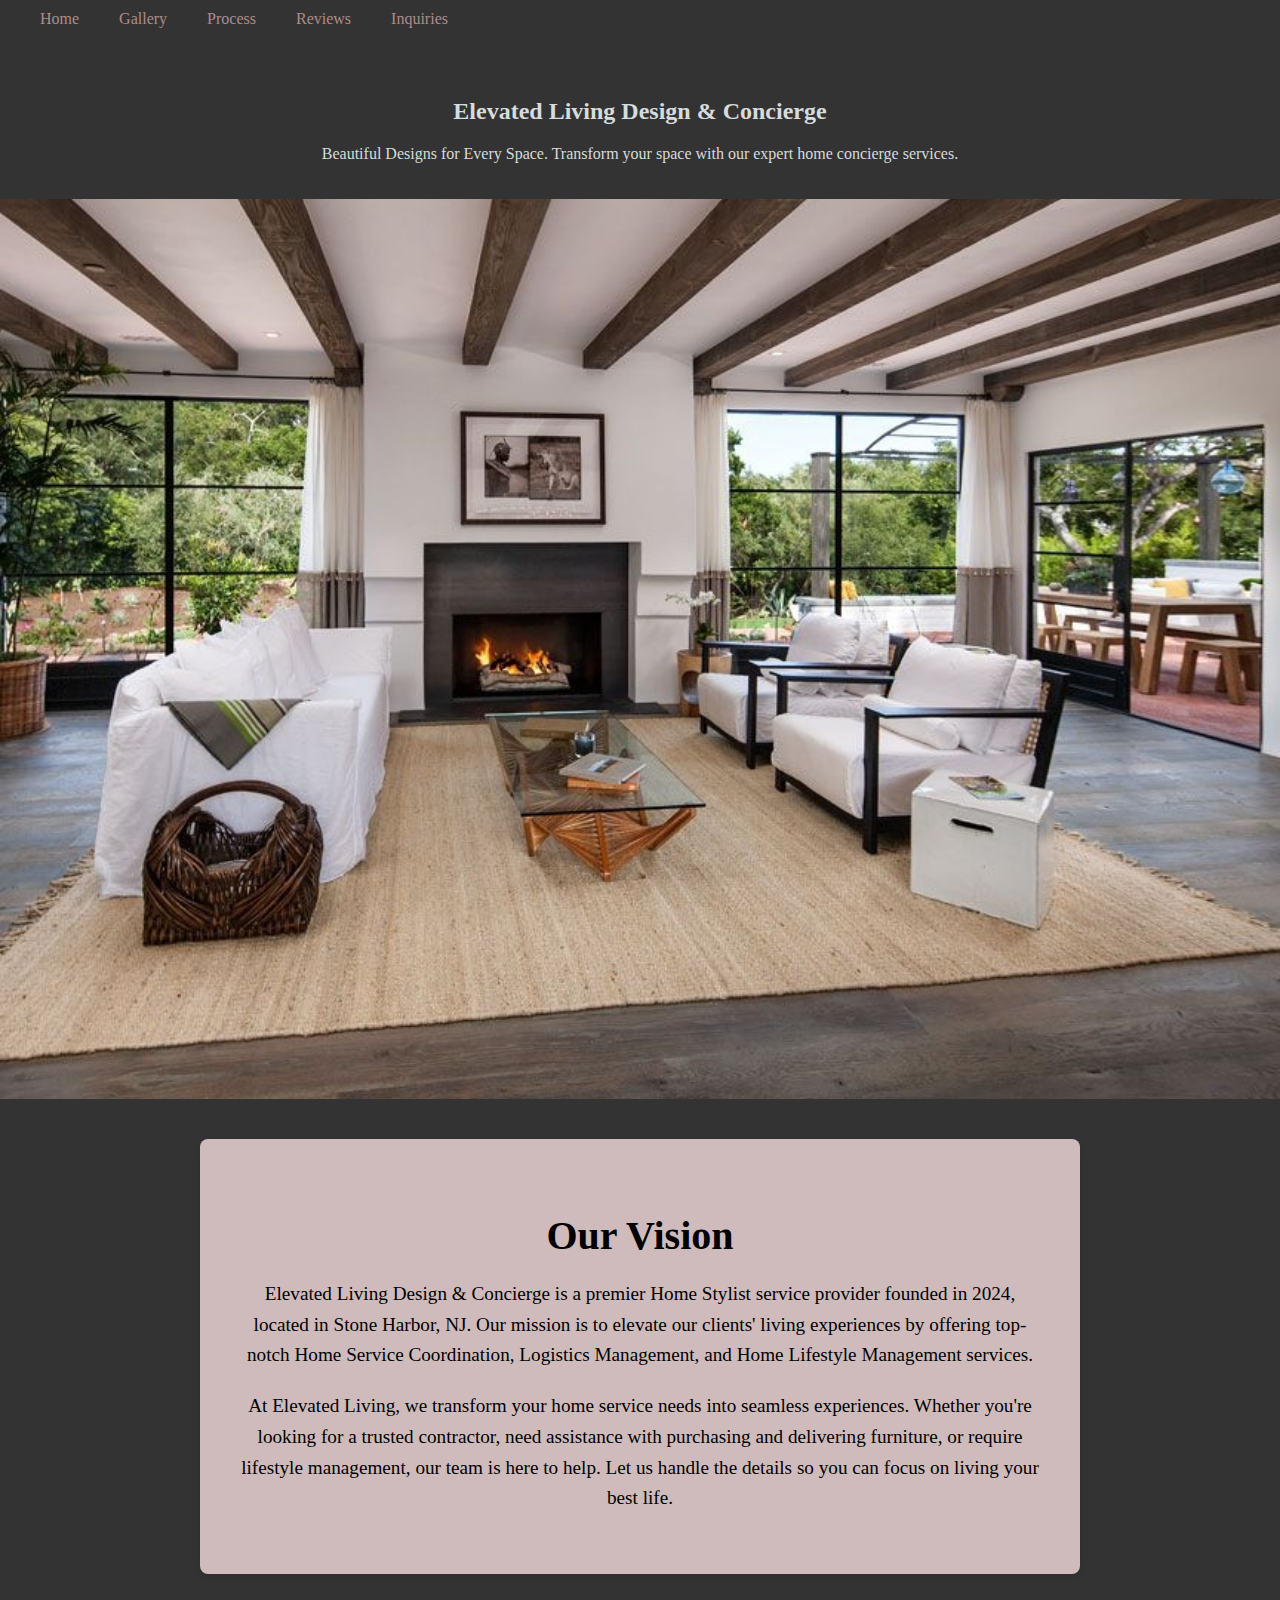
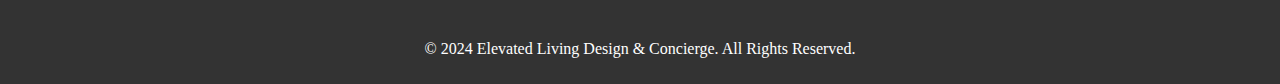
<file: index.html>
<!DOCTYPE html>
<html lang="en">
<head>
    <meta charset="UTF-8">
    <meta name="viewport" content="width=device-width, initial-scale=1.0">
    <title>Elevated Living Design & Concierge</title>
    <link rel="stylesheet" href="css/styles.css">
</head>
<body>
    <header>
        
        
        <!-- Desktop Navigation -->
        <nav class="desktop-nav">
            <ul>
                <li><a href="index.html">Home</a></li>
                <li><a href="gallery.html">Gallery</a></li>
                <li><a href="process.html">Process</a></li>
                <li><a href="reviews.html">Reviews</a></li>
                <li><a href="contact.html">Inquiries</a></li>
            </ul>
        </nav>
        
    
    </header>
    
    


    <div class="main-content">  
        <section class="landing">
            <h2>Elevated Living Design & Concierge</h2>
            <p>Beautiful Designs for Every Space. Transform your space with our expert home concierge services.</p>
        </section>
        <!-- Image Section -->
        <section class="image-section">
            <img src="images/Contemporary-Hacienda-by-Becker-Studios-With-images-Ranch-....jpg" alt="Elegant Home Interior">
        </section>
        
        <!-- Mission Section -->
        <section class="vision-container">
            <div class="vision-content">
                <h2>Our Vision</h2>
                <p>Elevated Living Design & Concierge is a premier Home Stylist service provider founded in 2024, located in Stone Harbor, NJ. Our mission is to elevate our clients' living experiences by offering top-notch Home Service Coordination, Logistics Management, and Home Lifestyle Management services.</p>
                <p>At Elevated Living, we transform your home service needs into seamless experiences. Whether you're looking for a trusted contractor, need assistance with purchasing and delivering furniture, or require lifestyle management, our team is here to help. Let us handle the details so you can focus on living your best life.</p>
            </div>
        </section>
    </div>

    <footer>
        <p>&copy; 2024 Elevated Living Design & Concierge. All Rights Reserved.</p>
    </footer>
    <script src="js/script.js"></script>

</body>
</html>
</file>
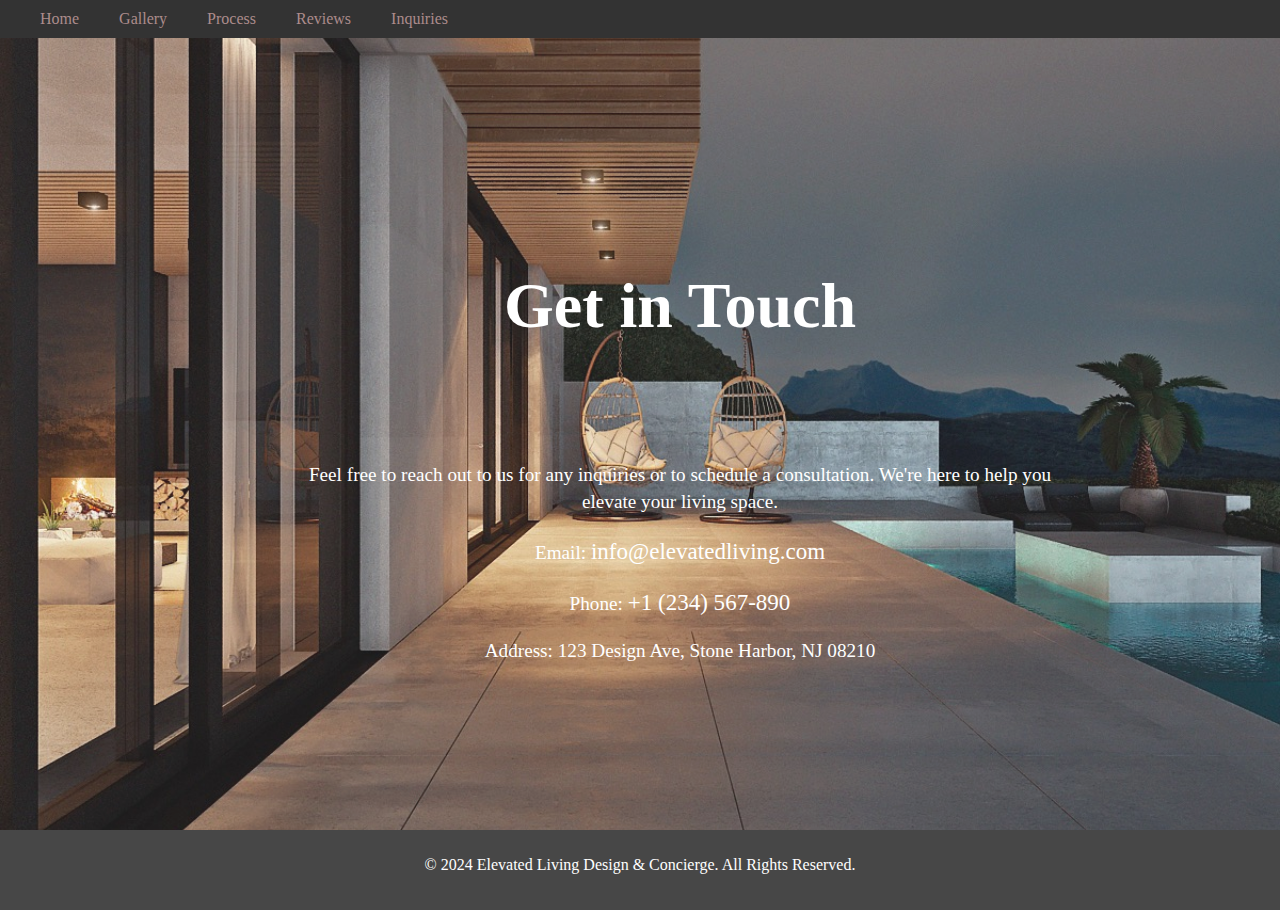
<file: contact.html>
<!DOCTYPE html>
<html lang="en">
<head>
    <meta charset="UTF-8">
    <meta name="viewport" content="width=device-width, initial-scale=1.0">
    <title>Contact - Elevated Living Design & Concierge</title>
    <link rel="stylesheet" href="css/styles.css">
</head>
<body>
    <header>
        
        
        <!-- Desktop Navigation -->
        <nav class="desktop-nav">
            <ul>
                <li><a href="index.html">Home</a></li>
                <li><a href="gallery.html">Gallery</a></li>
                <li><a href="process.html">Process</a></li>
                <li><a href="reviews.html">Reviews</a></li>
                <li><a href="contact.html">Inquiries</a></li>
            </ul>
        </nav>
    
        
    </header>

    <section class="contact-page">
        <div class="contact-info">
            <div class="contact-title">
                <h2>Get in Touch</h2>
            </div>
            <div class="contact-info-content">
                <p>Feel free to reach out to us for any inquiries or to schedule a consultation. We're here to help you elevate your living space.</p>
                <p>Email: <a href="mailto:info@elevatedliving.com">info@elevatedliving.com</a></p>
                <p>Phone: <a href="tel:+1234567890">+1 (234) 567-890</a></p>
                <p>Address: 123 Design Ave, Stone Harbor, NJ 08210</p>
            </div>
        </div>
    </section>

    <footer>
        <p>&copy; 2024 Elevated Living Design & Concierge. All Rights Reserved.</p>
    </footer>
    <script src="js/script.js"></script>
</body>
</html>
</file>
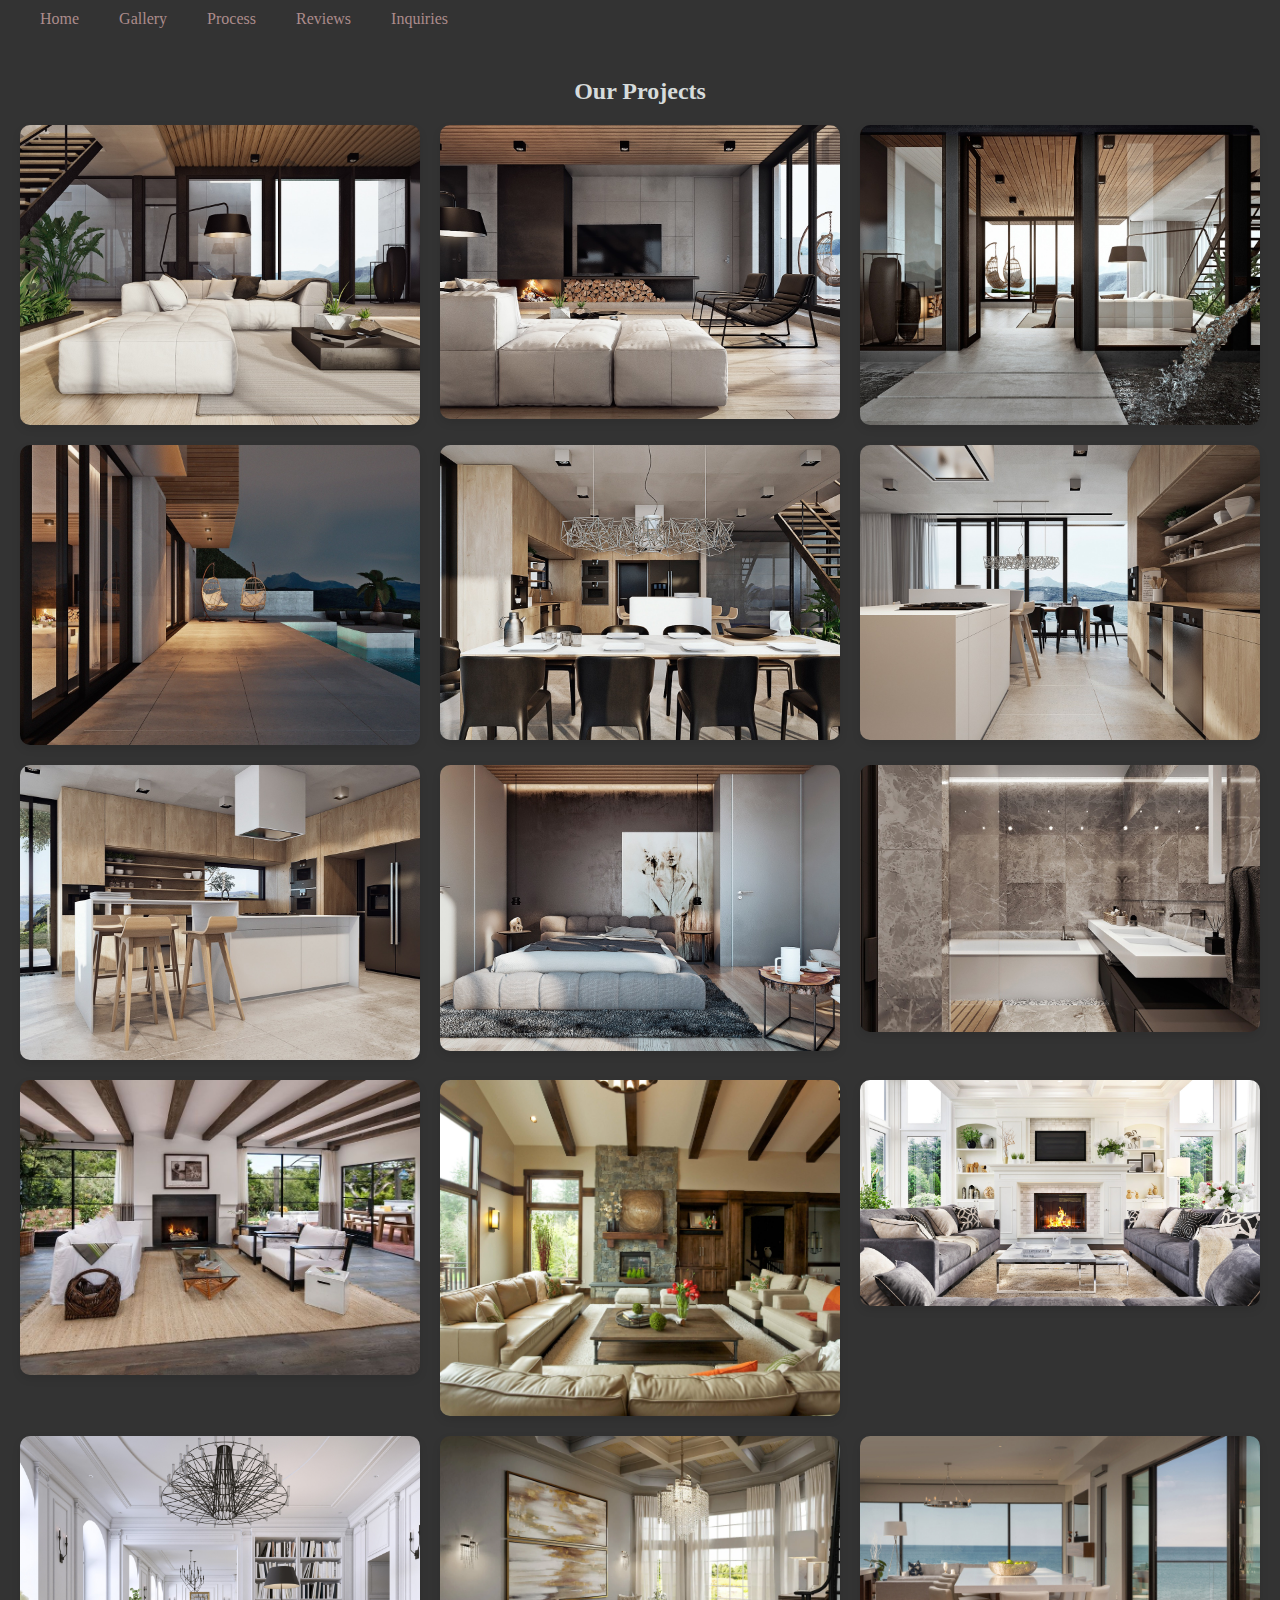
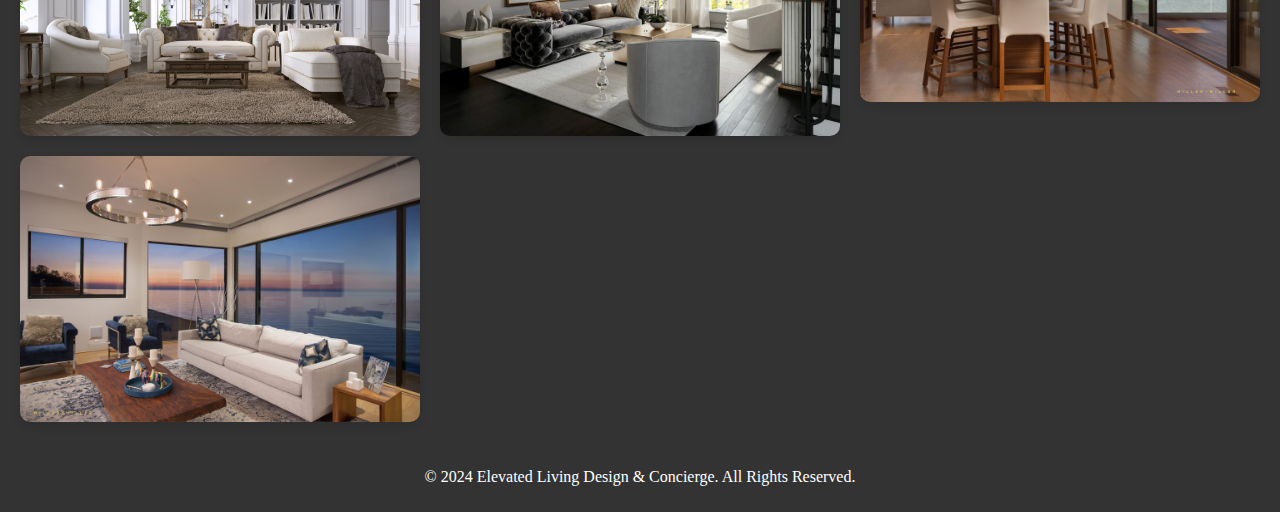
<file: gallery.html>
<!DOCTYPE html>
<html lang="en">
<head>
    <meta charset="UTF-8">
    <meta name="viewport" content="width=device-width, initial-scale=1.0">
    <title>Gallery</title>
    <link rel="stylesheet" href="css/styles.css">
</head>
<body>
    <header>
        
        
        <!-- Desktop Navigation -->
        <nav class="desktop-nav">
            <ul>
                <li><a href="index.html">Home</a></li>
                <li><a href="gallery.html">Gallery</a></li>
                <li><a href="process.html">Process</a></li>
                <li><a href="reviews.html">Reviews</a></li>
                <li><a href="contact.html">Inquiries</a></li>
            </ul>
        </nav>
    
       
    </header>

    <section class="gallery">
        <h2>Our Projects</h2>
        <div class="gallery-grid">
           
            
            
            <img src="images/Angelina-Alekseeva1.jpeg" alt="Image 2">
            <img src="images/Angelina-Alekseeva2.jpeg" alt="Image 2">
            <img src="images/Angelina-Alekseeva3.jpeg" alt="Image 2">
            <img src="images/Angelina-Alekseeva4.jpeg" alt="Image 2">
            <img src="images/Angelina-Alekseeva5.jpeg" alt="Image 2">
            <img src="images/Angelina-Alekseeva6.jpeg" alt="Image 2">
            <img src="images/Angelina-Alekseeva7.jpeg" alt="Image 2">
            <img src="images/Angelina-Alekseeva8.jpeg" alt="Image 2">
            <img src="images/Angelina-Alekseeva10.jpeg" alt="Image 2">
            <img src="images/Contemporary-Hacienda-by-Becker-Studios-With-images-Ranch-....jpg" alt="Image 2">
            
            <img src="images/image2.jpeg" alt="Image 2">
            <img src="images/Luxurious-interior-design-living-room-and-fireplace-in-a-beautiful-house-scaled.jpeg" alt="Image 2">
            <img src="images/luxurious-interior-design-scaled.jpeg" alt="Image 2">
            <img src="images/Luxury-Room-Interior.webp" alt="Image 2">
            <img src="images/modern-dining-room-lake-house.jpeg" alt="Image 2">
            <img src="images/south-haven-custom-home-interiors.jpeg" alt="Image 2">
            
            
          
        </div>
    </section>

    <footer>
        <p>&copy; 2024 Elevated Living Design & Concierge. All Rights Reserved.</p>
    </footer>
    <script src="js/script.js"></script>
</body>
</html>
</file>
<file: css/styles.css>
/* Global styles */
html, body {
    margin: 0;
    padding: 0;
    height: 100%; 
}

body {
    display: flex;
    flex-direction: column;
    min-height: 100vh;
    font-family: 'Copperplate', serif;
    background-color: #333;
    box-sizing: border-box;
}

header, footer {
    flex-shrink: 0; 
}

.main-content {
    position: relative;
    flex: 1;
    z-index: 2;
}

footer {
    margin-top: auto;
    background-color: #333;
    color: white;
    text-align: center;
    padding: 10px 0;
    width: 100%;
}

/* Header and Navigation */
header {
    background: #333;
    color: rgb(172, 140, 140);
    padding: 10px 20px;
    display: flex;
    justify-content: space-between;
    align-items: center;
}

header h1 {
    margin: 0;
    font-size: 1.8em;
}

nav ul {
    list-style: none;
    padding: 0;
    margin: 0;
    display: flex;
}

nav li {
    margin: 0 10px;
}

nav a {
    color: rgb(172, 140, 140);
    text-decoration: none;
    font-size: 1em;
    padding: 5px 10px;
}

nav a:hover {
    background: #555;
    border-radius: 4px;
}

/* Mobile Styles */
@media only screen and (max-width: 768px) {
    header {
        padding: 5px 10px;
        flex-direction: row;
        justify-content: space-between;
        height: auto;
    }

    nav ul {
        flex-direction: column;
        align-items: flex-start; /* Ensures proper alignment on smaller screens */
    }

    nav a {
        font-size: 0.9em;
        padding: 10px 0;
    }

    header h1 {
        font-size: 1.5em;
    }

    /* Make gallery responsive for mobile */
    .gallery-grid {
        grid-template-columns: repeat(auto-fill, minmax(100%, 1fr));
    }

    .contact-info-content {
        padding: 20px;
        font-size: 1em;
    }
}

/* Content */
.landing, .contact-form, .gallery {
    padding: 20px;
    text-align: center;
    color: rgb(214, 219, 219);
}

input, textarea, button {
    width: 100%;
    padding: 10px;
    margin: 10px 0;
    border: 1px solid #ccc;
    border-radius: 5px;
}

button {
    background-color: #333;
    color: white;
    cursor: pointer;
}

button:hover {
    background-color: #555;
}

/* Gallery */
.gallery-grid {
    display: grid;
    grid-template-columns: repeat(auto-fill, minmax(300px, 1fr));
    gap: 20px;
    margin-top: 20px;
}

.gallery-grid img {
    width: 100%;
    height: auto;
    border-radius: 10px;
    box-shadow: 0 4px 8px rgba(0, 0, 0, 0.1);
    transition: transform 0.3s ease, box-shadow 0.3s ease;
}

.gallery-grid img:hover {
    transform: scale(1.05);
    box-shadow: 0 8px 16px rgba(0, 0, 0, 0.2);
}

/* Contact Page */
.contact-page {
    position: relative;
    background-image: url('../images/Angelina-Alekseeva4.jpeg');
    background-size: cover;
    background-position: center;
    background-repeat: no-repeat;
    height: 100vh;
    display: flex;
    align-items: center;
    justify-content: center;
}

.contact-info {
    position: absolute;
    top: 0;
    left: 0;
    width: 100%;
    height: 100%;
    background: rgba(255, 255, 255, 0.1);
    padding: 40px;
    display: flex;
    flex-direction: column;
    justify-content: center;
    align-items: center;
    text-align: center;
}

.contact-info-content {
    max-width: 800px;
    width: 100%;
    color: #fff;
}

.contact-info h2 {
    margin-top: -10px;
    font-size: 4em;
    margin-bottom: 100px;
    color: #fff;
}

.contact-info p {
    font-size: 1.2em;
    line-height: 1.4;
    margin-bottom: 5px;
}

.contact-info a {
    color: #fff;
    text-decoration: none;
    font-size: 1.2em;
}

.contact-info a:hover {
    text-decoration: underline;
}

/* Image Section */
.image-section {
    position: relative;
    width: 100%;
    height: 100vh;
    overflow: hidden;
    display: flex;
    align-items: center;
    justify-content: center;
}

.image-section img {
    min-height: 100%;
    min-width: 100%;
    object-fit: cover;
    transition: transform 0.5s ease;
}

.image-section:hover img {
    transform: scale(1.1);
}

/* Mission Section */
.vision-container {
    background: #333;
    padding: 40px;
    display: flex;
    justify-content: center;
    align-items: center;
}

.vision-content {
    background: rgb(207, 187, 187);
    padding: 40px;
    border-radius: 8px;
    box-shadow: 0 4px 8px rgba(0, 0, 0, 0.1);
    max-width: 800px;
    text-align: center;
}

.vision-content h2 {
    font-size: 2.5em;
    margin-bottom: 20px;
}

.vision-content p {
    font-size: 1.2em;
    line-height: 1.6;
    margin-bottom: 20px;
}

/* Review Page */
.reviews-page-bg {
    background-image: url('../images/south-haven-custom-home-interiors.jpeg');
    background-size: cover;
    background-position: center;
    background-repeat: no-repeat;
}

.reviews-page {
    padding: 20px;
    text-align: center;
    background: rgba(103, 123, 133, 0.5);
    border-radius: 10px;
    max-width: 1200px;
    margin: 120px auto;
}

.reviews-page h2,
.reviews-page .carousel-item {
    color: #fff;
}

.reviews-page .carousel-item p {
    font-size: 1.2em;
}

/* Carousel */
.carousel {
    width: 80%;
    margin: 0 auto;
}

.carousel-item {
    padding: 20px;
    font-size: 1.2em;
    color: rgb(252, 250, 250);
}

.slick-dots {
    display: flex;
    justify-content: center;
    margin-top: 15px;
}

.slick-dots li {
    list-style: none;
    margin: 0 5px;
}

.slick-dots li button {
    width: 12px;
    height: 12px;
    background-color: #333;
    border-radius: 50%;
    border: none;
}

.slick-dots li.slick-active button {
    background-color: #555;
}




/* Process carousel */
.landing {
    position: relative;
    z-index: 2;
    padding: 20px;
    text-align: center;
    background: #333;
    margin-top: 20px;
}

.carousel-container {
    position: absolute;
    top: 50%;
    left: 50%;
    transform: translate(-50%, -50%);
    background: rgba(255, 255, 255, 0.8);
    padding: 20px;
    border-radius: 8px;
    max-width: 80%;
    box-shadow: 0 4px 8px rgba(0, 0, 0, 0.1);
    z-index: 1;
}

.image-section {
    position: relative;
    z-index: 1;
    width: 100%;
    height: 100vh;
    overflow: hidden;
    display: flex;
    align-items: center;
    justify-content: center;
}

.image-section img {
    min-height: 100%;
    min-width: 100%;
    object-fit: cover;
    transition: transform 0.5s ease;
}

/* Carousel styling */
.carousel-item {
    text-align: center;
    padding: 20px;
    color: #333;
}

.carousel-item h2 {
    font-size: 1.8em;
    margin-bottom: 10px;
}

.carousel-item p {
    font-size: 1.2em;
    line-height: 1.4;
}


.slick-prev, .slick-next {
    color: #333;
}
/* Ensure that the slick dots are displayed as circular and aligned properly */
.slick-dots {
    display: flex;
    justify-content: center;
    margin-top: 15px; /* Adjust as necessary */
    padding: 0;
}

.slick-dots li {
    list-style: none;
    margin: 0 5px; /* Add horizontal space between dots */
}

.slick-dots li button {
    font-size: 0; /* Hide the default button text */
    width: 12px; /* Set the dot width */
    height: 12px; /* Set the dot height */
    background-color: #333; /* Default dot color */
    border-radius: 50%; /* Make them circular */
    border: none; /* Remove any border around the dots */
    display: inline-block; /* Make sure they stay inline */
    padding: 0; /* Remove any padding */
    margin: 0; /* Remove any margin */
}

.slick-dots li.slick-active button {
    background-color: #555; /* Active dot color */
}
</file>
